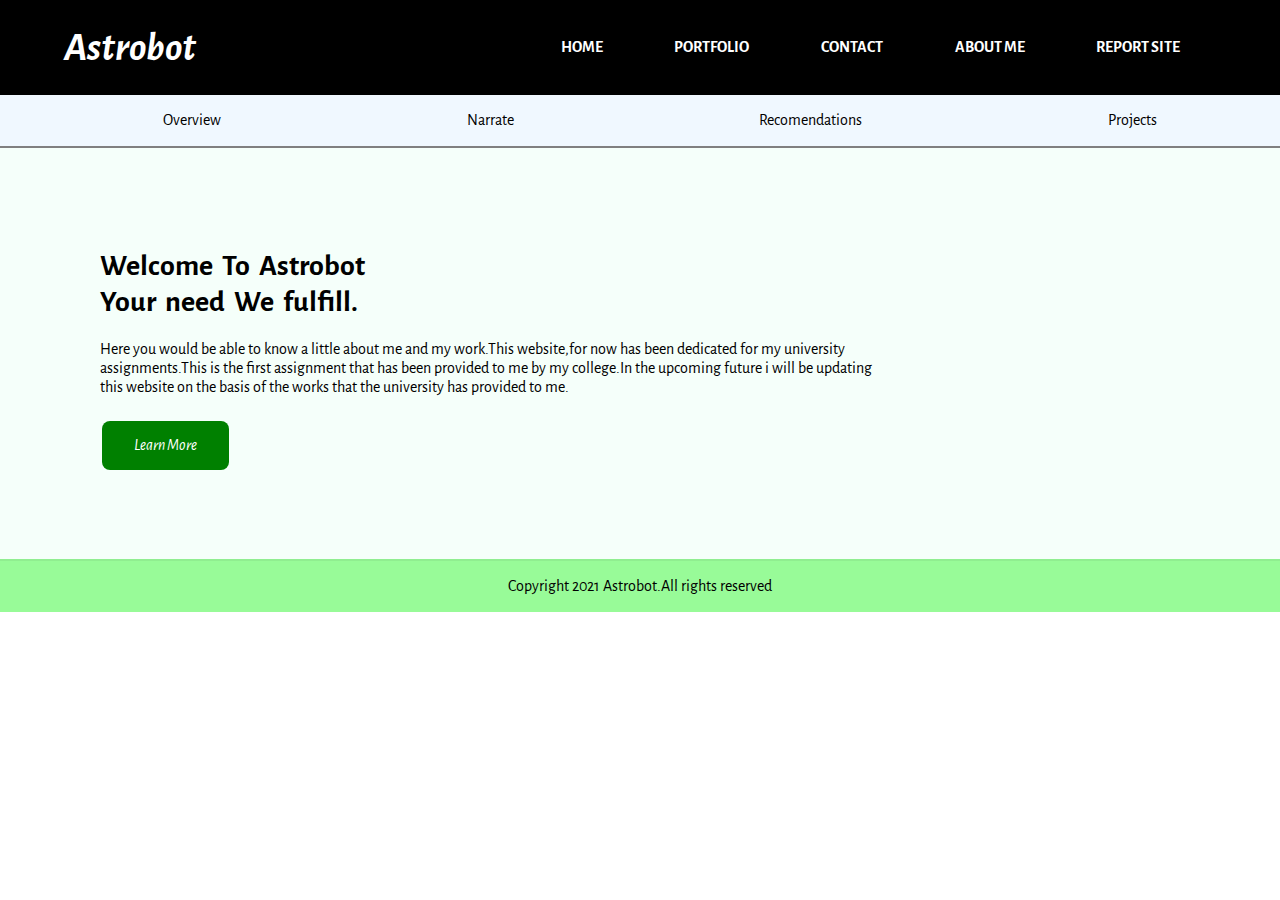
<file: index.html>
<!DOCTYPE html>
<html lang="en">
<head>
    <title>Home</title>
	<link rel="stylesheet" type="text/css" href="shiro.css">
	<meta name="viewport" content="width=device-width, initial-scale=1.0">
	<link rel="preconnect" href="https://fonts.gstatic.com">
    <link href="https://fonts.googleapis.com/css2?family=Alegreya+Sans&display=swap" rel="stylesheet">
</head>
<body>
    <!--inline citation for line 13 to 28-->
    <!--(MinzCode, 2020)-->
	<nav>
		<input id="nav-toggle" type="checkbox">
		<div class="aka">Astrobot</div>
		<ul class="whole">
			<li><a href="index.html">HOME</a></li>
		    <li><a href="portfolio.html">PORTFOLIO</a></li>
			<li><a href="contact.html">CONTACT</a></li>
			<li><a href="cv.html">ABOUT ME</a></li>
			<li><a href="sitereport.html">REPORT SITE</a></li>
		    </ul>
	    <label for="nav-toggle" class="burgericon">
		        <span></span>
		        <span></span>
		        <span></span>
        </label>
    </nav>
    <div class="layout">
	    <div id="navit">
		    <ul class="one">
			    <li>Overview</li>
				<li>Narrate</li>
				<li>Recomendations</li>
				<li>Projects</li>
			</ul>
		</div>
		<div id="content">
		    <h1 class="los">Welcome To Astrobot<br>Your need We fulfill.</h1>
			<p class="angel">Here you would be able to know a little about me and my work.This website,for now has been dedicated for my university assignments.This is the first assignment that has been provided to me by my college.In the upcoming future i will be updating this website on the basis of the works that the university has provided to me.</p>
            <div class="jjjk"><a href="file:///C:/Users/nency/OneDrive/Desktop/New%20folder%20(2)/Github-Classroom-Topic-6-/portfolio.html" class="mybtn">Learn More</a></div>
		</div>
		<footer><p>Copyright 2021 Astrobot.All rights reserved</p></footer>
	</div>
</body>
</html>
</file>
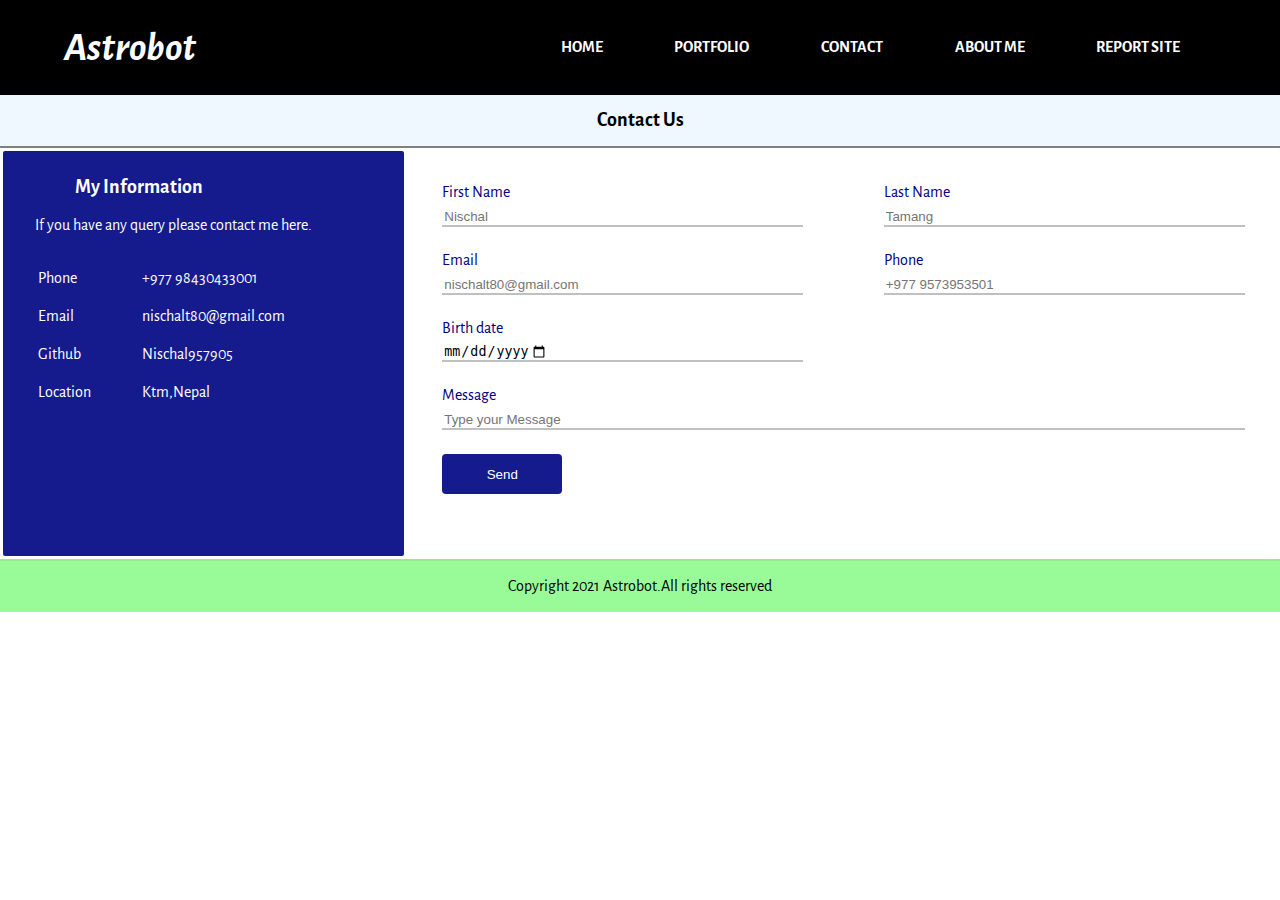
<file: contact.html>
<!DOCTYPE html>
<html lang="en">
<head>
    <title>Contact</title>
	<link rel="stylesheet" type="text/css" href="shiro.css">
	<meta name="viewport" content="width=device-width, initial-scale=1.0">
	<link rel="preconnect" href="https://fonts.gstatic.com">
    <link href="https://fonts.googleapis.com/css2?family=Alegreya+Sans&display=swap" rel="stylesheet">
</head>
<body>
    <!--inline citation for line 13 to 28-->
    <!--(MinzCode, 2020)-->
	<nav>
		<input id="nav-toggle" type="checkbox">
		<div class="aka">Astrobot</div>
		<ul class="whole">
			<li><a href="index.html">HOME</a></li>
		    <li><a href="portfolio.html">PORTFOLIO</a></li>
			<li><a href="contact.html">CONTACT</a></li>
			<li><a href="cv.html">ABOUT ME</a></li>
			<li><a href="sitereport.html">REPORT SITE</a></li>
		    </ul>
	    <label for="nav-toggle" class="burgericon">
		        <span></span>
		        <span></span>
		        <span></span>
        </label>
    </nav>
    <div class="freeze">
    	<div id="pana">
        <h1 class="cal">Contact Us</h1>
    	</div><!--inline citation for line 33 to 81-->  <!--(Easy Tutorials, 2020)-->
    	<div id="sonic">
    		<div class="tape1">
    			<h2 class="sam">My Information</h2>
    			<p>If you have any query please contact me here.</p>
    			<table>
    				<tr>
    					<td>Phone</td>
    					<td>+977 98430433001</td>
    				</tr>
    				<tr>
    					<td>Email</td>
    					<td>nischalt80@gmail.com</td>
    				</tr>
    				<tr>
    					<td>Github</td>
    					<td>Nischal957905</td>
    				</tr>
    				<tr>
    					<td>Location</td>
    					<td>Ktm,Nepal</td>
    				</tr>
    			</table>
    		</div>
    		<div class="tape2">
    			<form method="post">
    				<div class="smart">
    					<div class="smart1">
    						<label>First Name</label>
    						<input type="text" name="Firstname" placeholder="Nischal" required="required">
    					</div>
    					<div class="smart1">
    						<label>Last Name</label>
    						<input type="text" name="Lastname" placeholder="Tamang" required="required">
    					</div>
    				</div>
    				<div class="smart">
    					<div class="smart1">
    						<label>Email</label>
    						<input type="text" name="Email" placeholder="nischalt80@gmail.com" required="required">
    					</div>
    					<div class="smart1">
    						<label>Phone</label>
    						<input type="text" name="Phone" placeholder="+977 9573953501" required="required">
    					</div>
    				</div>
    		        <label>Birth date</label>
    		        <input type="Date" name="userdate" max="2021-01-03" min="2002-01-03" class="bake" required="required">
    		        <label>Message</label>
    		        <input type="text" name="Msg" placeholder="Type your Message" required="required">
    		        <button class="hype" type="submit" value="submit">Send</button>
    			</form>
    		</div>
    	</div>
    	<footer id="cello"><p>Copyright 2021 Astrobot.All rights reserved</p></footer>
    </div>
</body>
</html>
</file>
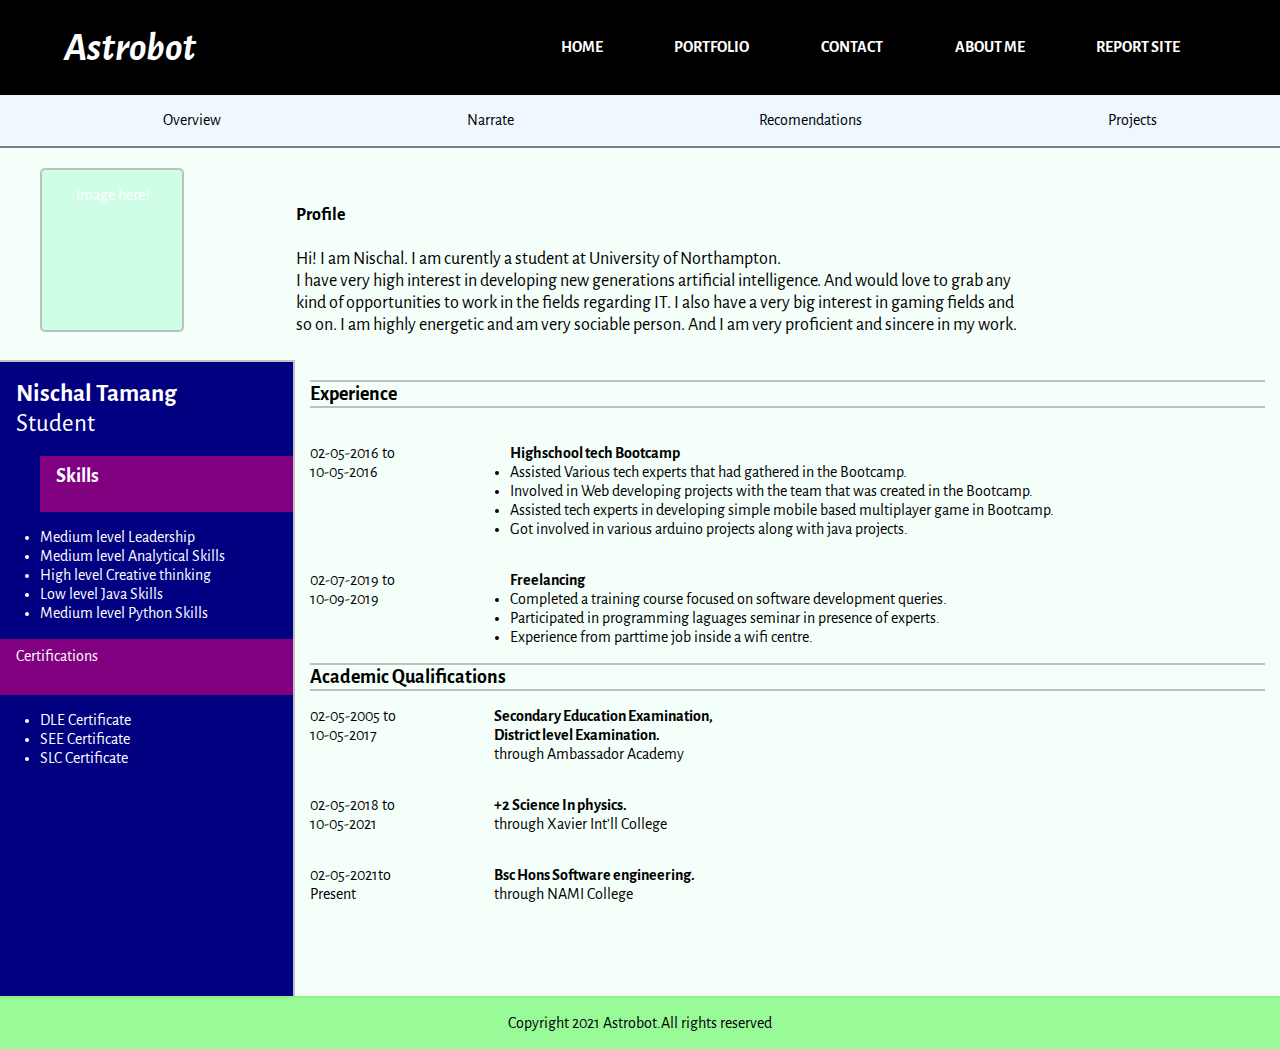
<file: cv.html>
<!DOCTYPE html>
<html lang="en">
<head>
    <title>CV</title>
	<link rel="stylesheet" type="text/css" href="shiro.css">
	<meta name="viewport" content="width=device-width, initial-scale=1.0">
	<link rel="preconnect" href="https://fonts.gstatic.com">
    <link href="https://fonts.googleapis.com/css2?family=Alegreya+Sans&display=swap" rel="stylesheet">
</head>
<body>
    <!--inline citation for line 13 to 28-->
    <!--(MinzCode, 2020)-->
	<nav>
		<input id="nav-toggle" type="checkbox">
		<div class="aka">Astrobot</div>
		<ul class="whole">
			<li><a href="index.html">HOME</a></li>
		    <li><a href="portfolio.html">PORTFOLIO</a></li>
			<li><a href="contact.html">CONTACT</a></li>
			<li><a href="cv.html">ABOUT ME</a></li>
			<li><a href="sitereport.html">REPORT SITE</a></li>
		    </ul>
	    <label for="nav-toggle" class="burgericon">
		        <span></span>
		        <span></span>
		        <span></span>
        </label>
    </nav>
    <div class="kurisu">
    	<div id="okabe">
		    <ul class="rintaro">
			    <li>Overview</li>
				<li>Narrate</li>
				<li>Recomendations</li>
				<li>Projects</li>
			</ul>
		</div>
		<div id="miku">
			<div class="miku1">
				<div class="nischal"><p>Image here!</p></div>
				<p class="tamang"><strong>Profile</strong><br><br>Hi! I am Nischal. I am curently a student at University of Northampton.<br>I have very high interest in developing new generations artificial intelligence. And would love to grab any<br> kind of opportunities to work in the fields regarding IT. I also have a very big interest in gaming fields and<br> so on. I am highly energetic and am very sociable person. And I am very proficient and sincere in my work. </p>
			</div>
			<div class="miku2">
				<h1 class="joro"><strong>Nischal Tamang</strong><br>Student</h1>
				<h2 class="sansoquin">Skills</h2>
				<ul class="meiko">
					<li>Medium level Leadership</li>
					<li>Medium level Analytical Skills</li>
					<li>High level Creative thinking</li>
					<li>Low level Java Skills</li>
					<li>Medium level Python Skills </li>
				</ul>
				<p class="holes">Certifications</p>
				<ul>
					<li>DLE Certificate</li>
					<li> SEE Certificate</li>
					<li>SLC Certificate</li>
				</ul>
			</div>
			<div class="miku3">
                <h3 class="sumire">Experience</h3>
                <p class="mon">02-05-2016 to<br>10-05-2016</p>
                <ul class="biu">
                	<li class="dator">Highschool tech Bootcamp</li>
                	<li>Assisted Various tech experts that had gathered in the Bootcamp. </li>
                	<li>Involved in Web developing projects with the team that was created in the Bootcamp.</li>
                	<li>Assisted tech experts in developing simple mobile based multiplayer game in Bootcamp.</li>
                	<li>Got involved in various arduino projects along with java projects.</li>
                </ul>
                <p class="girl">02-07-2019 to<br>10-09-2019</p>  
                <ul class="man">
                	<li class="valid">Freelancing</li>
                	<li>Completed a training course focused on software development queries.</li>
                	<li>Participated in programming laguages seminar in presence of experts. </li>
                	<li>Experience from parttime job inside a wifi centre.</li>
                </ul>            
                <h4 class="xquest">Academic Qualifications</h4>
                <p class="berry">02-05-2005 to<br>10-05-2017</p>
                <p class="cherry"><strong>Secondary Education Examination,<br>District level Examination.</strong><br>through Ambassador Academy</p>
			    <p class="terry">02-05-2018 to<br>10-05-2021</p>
                <p class="ferry"><strong>+2 Science In physics.</strong><br>through Xavier Int'll College</p>
                <p class="scar">02-05-2021to<br>Present</p>
                <p class="m4"><strong>Bsc Hons Software engineering.</strong><br>through NAMI College</p>
			</div>
		</div>
		<footer id="fuutaro"><p>Copyright 2021 Astrobot.All rights reserved</p></footer>
    </div>
</body>
</html>
</file>
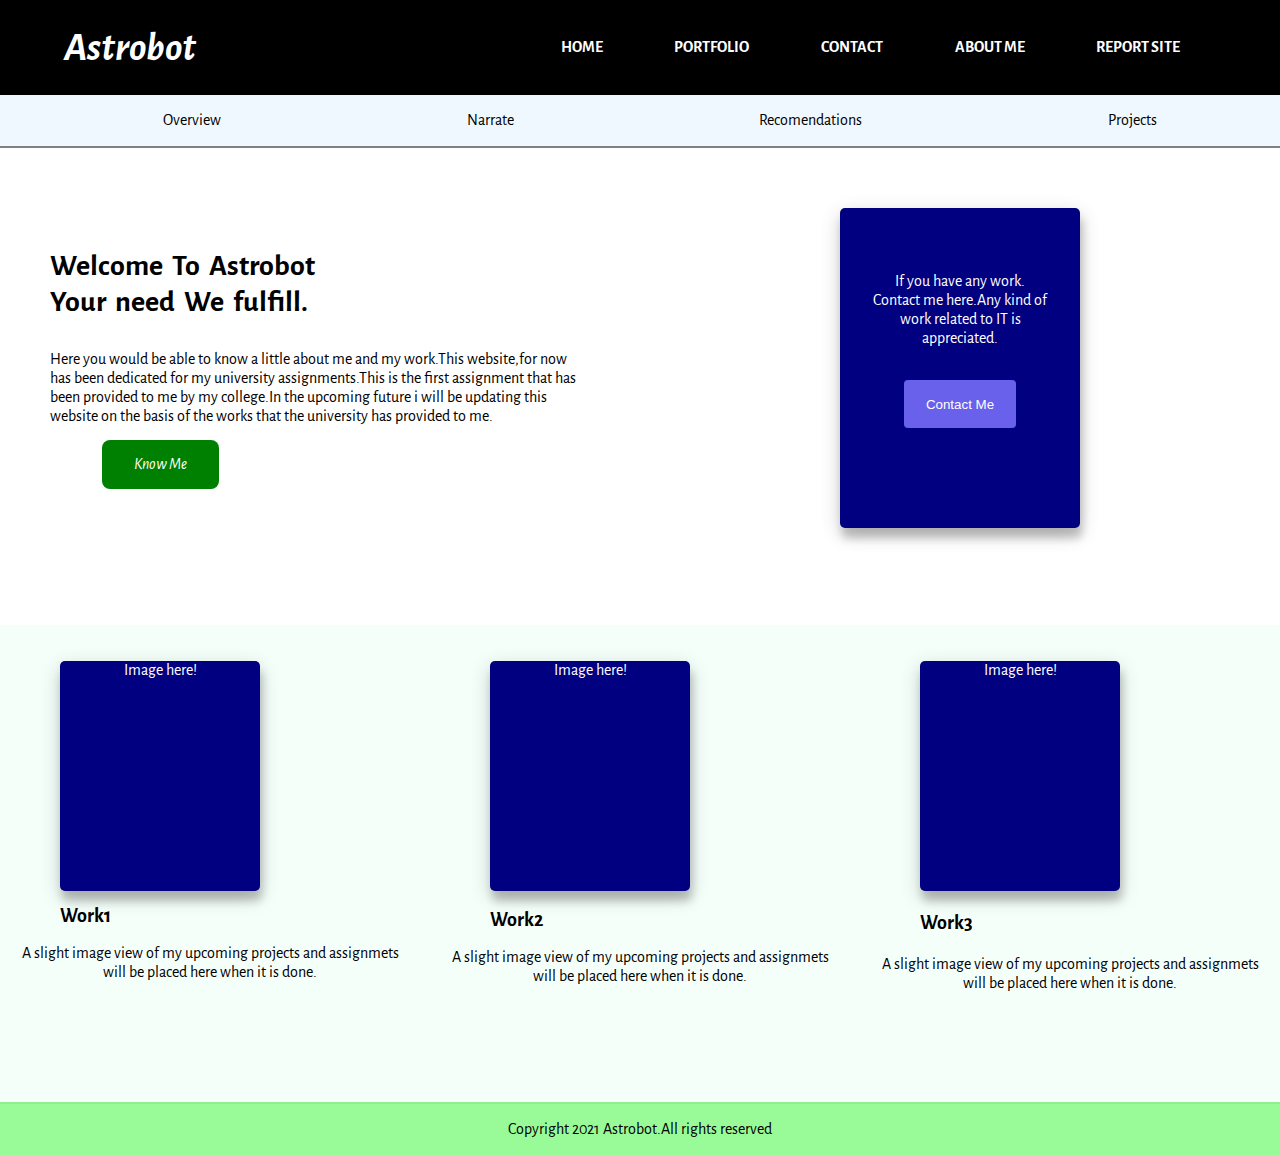
<file: portfolio.html>
<!DOCTYPE html>
<html lang="en">
<head>
    <title>Portfolio</title>
	<link rel="stylesheet" type="text/css" href="shiro.css">
	<meta name="viewport" content="width=device-width, initial-scale=1.0">
	<link rel="preconnect" href="https://fonts.gstatic.com">
    <link href="https://fonts.googleapis.com/css2?family=Alegreya+Sans&display=swap" rel="stylesheet">
</head>
<body>
    <!--inline citation for line 13 to 28-->
    <!--(MinzCode, 2020)-->
	<nav>
		<input id="nav-toggle" type="checkbox">
		<div class="aka">Astrobot</div>
		<ul class="whole">
			<li><a href="index.html">HOME</a></li>
		    <li><a href="portfolio.html">PORTFOLIO</a></li>
			<li><a href="contact.html">CONTACT</a></li>
			<li><a href="cv.html">ABOUT ME</a></li>
			<li><a href="sitereport.html">REPORT SITE</a></li>
		    </ul>
	    <label for="nav-toggle" class="burgericon">
		        <span></span>
		        <span></span>
		        <span></span>
        </label>
    </nav>
    <div class="lays">
	    <div id="view">
		    <ul class="kirito">
			    <li>Overview</li>
				<li>Narrate</li>
				<li>Recomendations</li>
				<li>Projects</li>
			</ul>
		</div>
		<div id="dle">
			<div class="vidd">
			<h4 class="toss">Welcome To Astrobot<br>Your need We fulfill.</h4>
			<p class="angelic">Here you would be able to know a little about me and my work.This website,for now has been dedicated for my university assignments.This is the first assignment that has been provided to me by my college.In the upcoming future i will be updating this website on the basis of the works that the university has provided to me.</p>
            <div class="ppk"><a href="file:///C:/Users/nency/OneDrive/Desktop/New%20folder%20(2)/Github-Classroom-Topic-6-/cv.html" class="ourbtn">Know Me</a></div>
            </div>
            <div class="vidd">
            	<div class="orig">
            		<p class="hokk">If you have any work. Contact me here.Any kind of work related to IT is appreciated.</p>
            		<button class="hisss">Contact Me</button>
            	</div>
            </div>
		</div><!--inline citation for line 51 to 67-->   <!--(Tyler Potts, 2021)-->
		<div id="slc">
			<div class="pole">
				<div class="unique"><p>Image here!</p></div>
				<h1>Work1</h1>
				<p class="astra">A slight image view of my upcoming projects and assignmets will be placed here when it is done.</p>
			</div>
			<div class="pole">
				<div class="rare"><p>Image here!</p></div>
				<h2>Work2</h2>
				<p class="astra">A slight image view of my upcoming projects and assignmets will be placed here when it is done.</p>
			</div>
			<div class="pole">
				<div class="epic"><p>Image here!</p></div>
				<h3>Work3</h3>
				<p class="astra">A slight image view of my upcoming projects and assignmets will be placed here when it is done.</p>
			</div>
		</div>
		<footer id="oli"><p>Copyright 2021 Astrobot.All rights reserved</p></footer>
	</div>
</body>
</html>
</file>
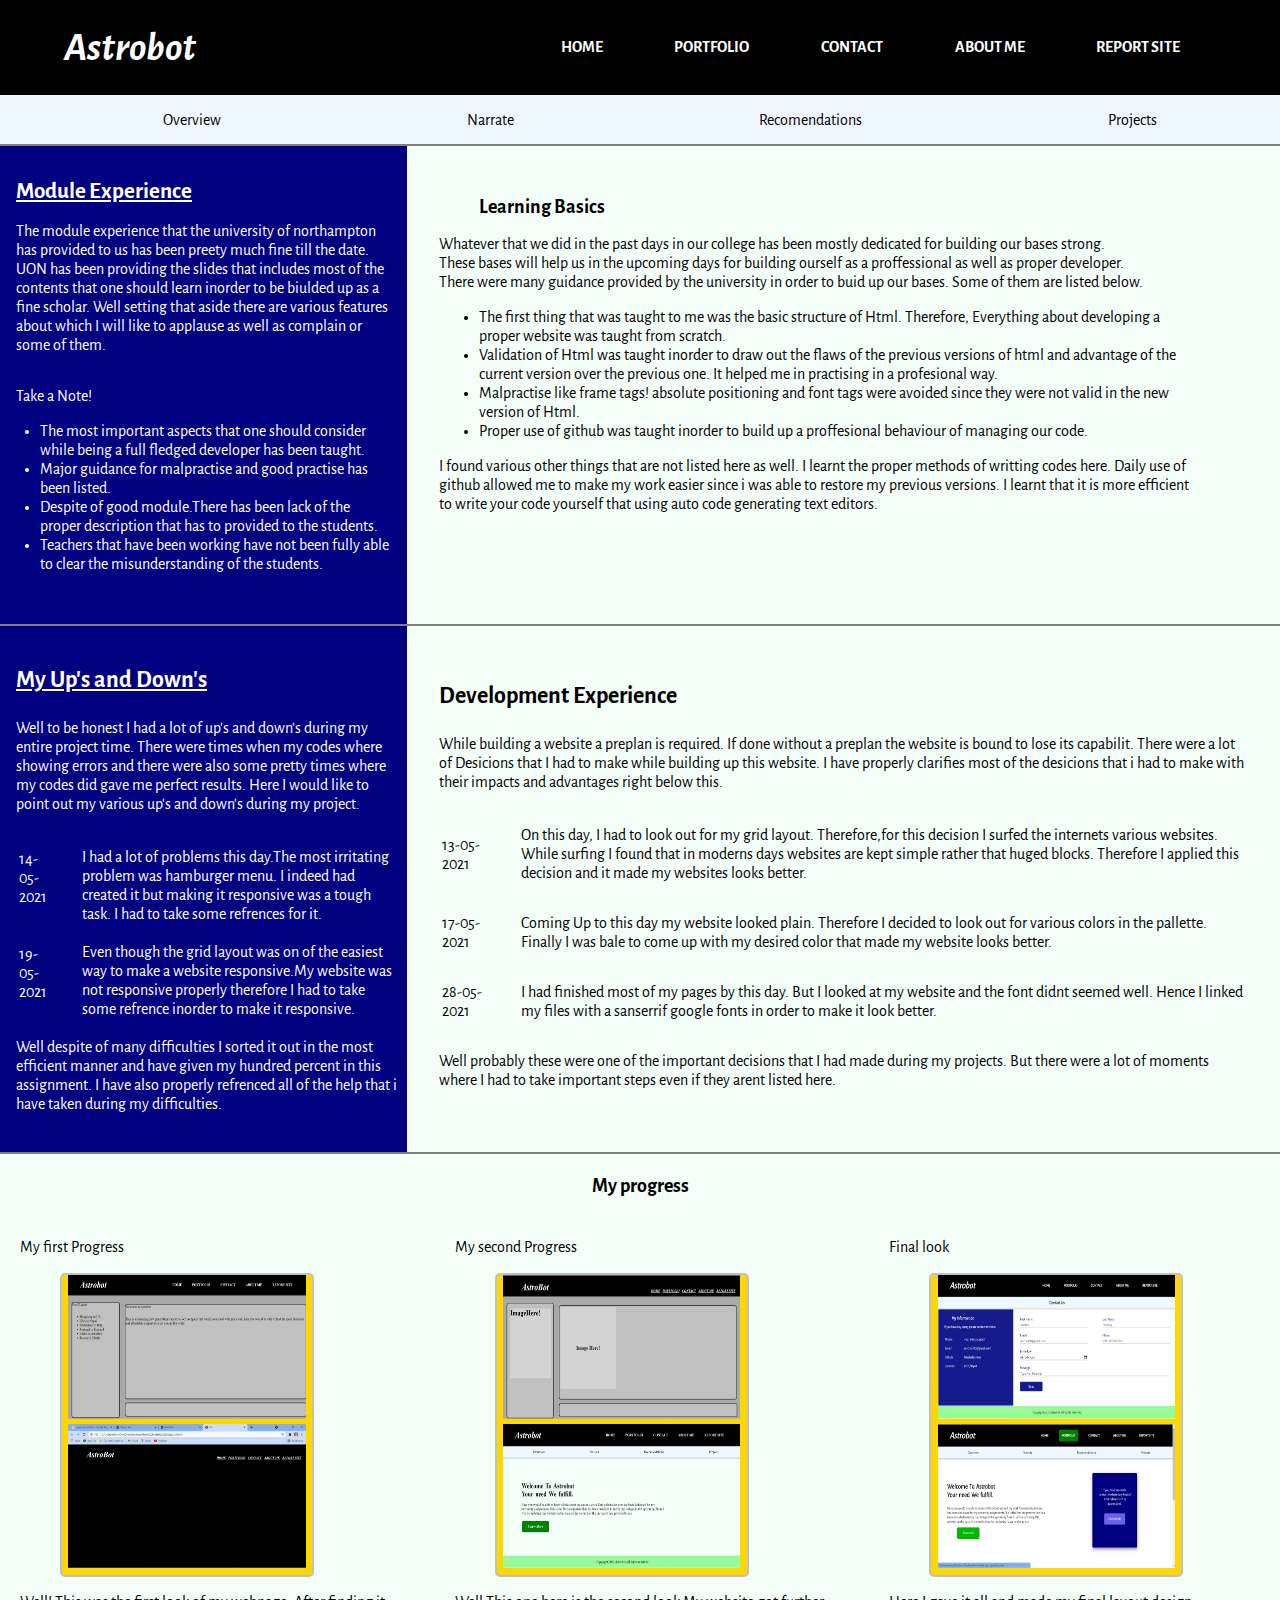
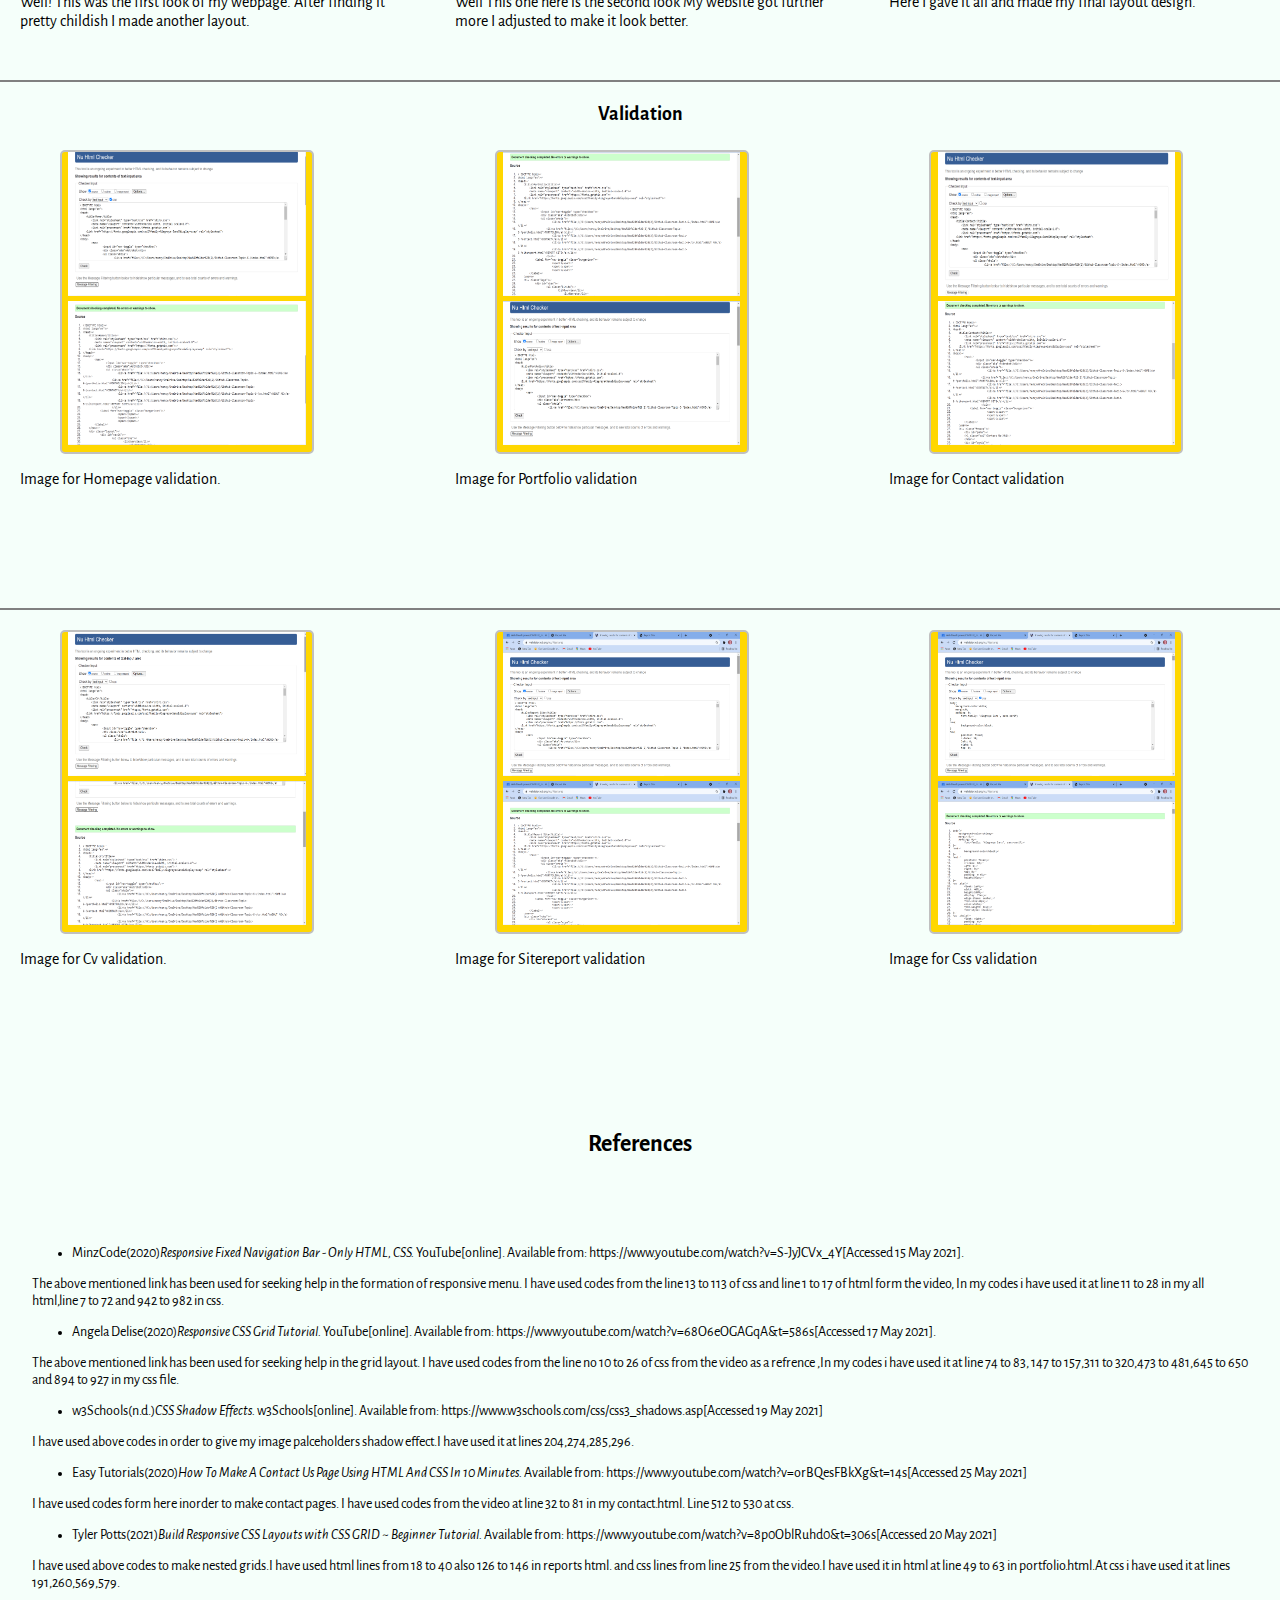
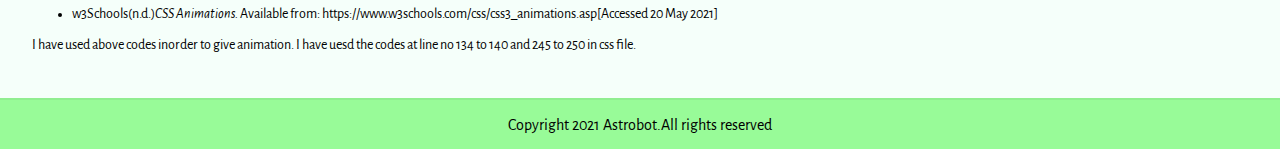
<file: sitereport.html>
<!DOCTYPE html>
<html lang="en">
<head>
    <title>Report Site</title>
	<link rel="stylesheet" type="text/css" href="shiro.css">
	<meta name="viewport" content="width=device-width, initial-scale=1.0">
	<link rel="preconnect" href="https://fonts.gstatic.com">
    <link href="https://fonts.googleapis.com/css2?family=Alegreya+Sans&display=swap" rel="stylesheet">
</head>
<body>
    <!--inline citation for line 13 to 28-->
    <!--(MinzCode, 2020)-->
	<nav>
		<input id="nav-toggle" type="checkbox">
		<div class="aka">Astrobot</div>
		<ul class="whole">
			<li><a href="index.html">HOME</a></li>
		    <li><a href="portfolio.html">PORTFOLIO</a></li>
			<li><a href="contact.html">CONTACT</a></li>
			<li><a href="cv.html">ABOUT ME</a></li>
			<li><a href="sitereport.html">REPORT SITE</a></li>
		    </ul>
	    <label for="nav-toggle" class="burgericon">
		        <span></span>
		        <span></span>
		        <span></span>
        </label>
    </nav>
    <div class="ruby">
    	<div id="alucard">
		    <ul class="miya">
			    <li>Overview</li>
				<li>Narrate</li>
				<li>Recomendations</li>
				<li>Projects</li>
			</ul>
    	</div>
    	<div id="john">
    		<div class="tery">
    	        <h1 class="carr">Module Experience</h1>
    	        <p class="eter">The module experience that the university of northampton has provided to us has been preety much fine till the date. UON has been providing the slides that includes most of the contents that one should learn inorder to be biulded up as a fine scholar. Well setting that aside there are various features about which I will like to applause  as well as complain or some of them.</p>
    	        <p class="guarn">Take a Note!</p>
    	        <ul class="muarn">
    	        	<li>The most important aspects that one should consider while being a full fledged developer has been taught.
    	        	</li>
    	        	<li>Major guidance for malpractise and good practise has been listed.</li>
    	        	<li>Despite of good module.There has been lack of the proper description that has to provided to the students. </li>
    	        	<li>Teachers that have been working have not been fully able to clear the misunderstanding of the students.</li>
    	        </ul>
    	    </div>
    	    <div class="terry">
    	    	<h2 class="jarr">Learning Basics</h2>
    	    	<p class="jarr1">Whatever that we did in the past days in our college has been mostly dedicated for building our bases strong.<br> These bases will help us in the upcoming days for building ourself as a proffessional as well as proper developer.<br>There were many guidance provided by the university in order to buid up our bases. Some of them are listed below.</p>
    	    	<ul class="jarr2">
    	    		<li>The first thing that was taught to me was the basic structure of Html. Therefore, Everything about developing a proper website was taught from scratch.</li>
    	    		<li>Validation of Html was taught inorder to draw out the flaws of the previous versions of html and advantage of the current version over the previous one. It helped me in practising in a profesional way.</li>
    	    		<li>Malpractise like frame tags! absolute positioning and font tags were avoided since they were not valid in the new version of Html.</li>
    	    		<li>Proper use of github was taught inorder to build up a proffesional behaviour of managing our code.</li>
    	    	</ul>
    	    	<p class="jarr3">I found various other things that are not listed here as well. I learnt the proper methods of writting codes here. Daily use of github allowed me to make my work easier since i was able to restore my previous versions. I learnt that it is more efficient to write your code yourself that using auto code generating text editors.</p>
    	    </div>
    	</div>
    	<div id="thor">
    		<div class="laske">
    			<p class="laske1">My Up's and Down's</p>
    			<p class="laske2">Well to be honest I had a lot of up's and down's during my entire project time. There were times when my codes where showing errors and there were also some pretty times where my codes did gave me perfect results. Here I would like to point out my various up's and down's during my project.</p>
    			<table class="laske3">
    				<tr>
    					<td>14-05-2021</td>
    					<td>I had a lot of problems this day.The most irritating problem was hamburger menu. I indeed had created it but making it responsive was a tough task. I had to take some refrences for it.</td>
    				</tr>
    				<tr>
    					<td>19-05-2021</td>
    					<td>Even though the grid layout was on of the easiest way to make a website responsive.My website was not responsive properly therefore I had to take some refrence inorder to make it responsive.</td>
    				</tr>
    			</table>
    			<p class="laske4">Well despite of many difficulties I sorted it out in the most efficient manner and have given my hundred percent in this assignment. I have also properly refrenced all of the help that i have taken during my difficulties.</p>
    		</div>
    		<div class="maske">
    			<p class="maske1">Development Experience</p>
    			<p class="maske2">While building a website a preplan is required. If done without a preplan the website is bound to lose its capabilit. There were a lot of Desicions that I had to make while building up this website. I have properly clarifies most of the desicions that i had to make with their impacts and advantages right below this.</p>
    		    <table class="maske3">
    		    	<tr>
    		    		<td>13-05-2021</td>
    		    		<td>On this day, I had to look out for my grid layout. Therefore,for this decision I surfed the internets various websites. While surfing I found that in moderns days websites are kept simple rather that huged blocks. Therefore I applied this decision and it made my websites looks better.</td>
    		    	</tr>
    		    	<tr>
    		    		<td>17-05-2021</td>
    		    		<td>Coming Up to this day my website looked plain. Therefore I decided to look out for various colors in the pallette. Finally I was bale to come up with my desired color that made my website looks better.</td>
    		    	</tr>
    		    	<tr>
    		    		<td>28-05-2021</td>
    		    		<td>I had finished most of my pages by this day. But I looked at my website and the font didnt seemed well. Hence I linked my files with a sanserrif google fonts in order to make it look better.</td>
    		    	</tr>
    		    </table>
    		    <p class="maske4">Well probably these were one of the important decisions that I had made during my projects. But there were a lot of moments where I had to take important steps even if they arent listed here.</p>
    		</div>
    	</div>
    	<div id="dolphinn">
    		<p class="dolphinn1">My progress</p>
    	</div>
    	<div id="thorfinn">
		    <div class="dodo">
		    	<p>My first Progress</p>
			    <div class="dodo1"><img src="prog2.png" alt="first look"><img src="prog3.png" alt="firsty look"></div>
			    <p>Well! This was the first look of my webpage. After finding it pretty childish I made another layout.</p>
			</div>
			<div class="dodo">
				<p>My second Progress</p>
				<div class="dodo2"><img src="prog1.png" alt="second look"><img src="bto1.png" alt="secondd look"></div>
				<p>Well This one here is the second look My website got further more I adjusted to make it look better.</p>
			</div>
			<div class="dodo">
				<p>Final look</p>
				<div class="dodo3"><img src="bto2.png" alt="final form"><img src="bto3.png" alt="final form"></div>
				<p>Here I gave it all and made my final layout design.</p>
			</div>
    	</div>
    	<div id="valll">
    		<p class="valll1">Validation</p>
    	</div>
    	<div id="lokii">
    		<div class="fokii">
    			<div class="fokii1"><img src="home1.png" alt="homelook"><img src="home2.png" alt="honeviw"></div>
    			<p>Image for Homepage validation.</p>
    		</div>
    		<div class="fokii">
    			<div class="fokii2"><img src="port1.png" alt="portlook"><img src="port2.png" alt="porttlook"></div>
    			<p>Image for Portfolio validation</p>
    		</div>
    		<div class="fokii">
    			<div class="fokii3"><img src="contact2.png" alt="contactlook"><img src="contact1.png" alt="contactt"></div>
    			<p>Image for Contact validation</p>
    		</div>
    	</div>
    	<div id="vexana">
    		<div class="jokii">
    			<div class="dokii1"><img src="cv1.png" alt="cvlook"><img src="cv2.png" alt="cv look"></div>
    			<p>Image for Cv validation.</p>
    		</div>
    		<div class="jokii">
    			<div class="dokii2"><img src="site1.png" alt="sittt"><img src="site2.png" alt="sittt"></div>
    			<p>Image for Sitereport validation</p>
    		</div>
    		<div class="jokii">
    			<div class="dokii3"><img src="css1.png" alt="sittt"><img src="css2.png" alt="sittt"></div>
    			<p>Image for Css validation</p>
    		</div>
    	</div>
    	<div id="refer">
    		<h5 class="parda">References</h5>
			<div class="ppaa">
    		<ul class="parda1"><li>MinzCode(2020)<i>Responsive Fixed Navigation Bar - Only HTML, CSS.</i> YouTube[online]. Available from: https://www.youtube.com/watch?v=S-JyJCVx_4Y[Accessed 15 May 2021].</li></ul>
    		<p>The above mentioned link has been used for seeking help in the formation of responsive menu. I have  used codes from the line 13 to 113 of css and line 1 to 17 of html form the video, In my codes i have used it at line 11 to 28 in my all html,line 7 to 72 and 942 to 982 in css.</p>
    		<ul class="parda1"><li>Angela Delise(2020)<i>Responsive CSS Grid Tutorial.</i> YouTube[online]. Available from: https://www.youtube.com/watch?v=68O6eOGAGqA&t=586s[Accessed 17 May 2021].</li></ul>
    		<p>The above mentioned link has been used for seeking help in the grid layout. I have used codes from the line no 10 to 26 of css from the video as a refrence ,In my codes i have used it at line 74 to 83, 147 to 157,311 to 320,473 to 481,645 to 650 and 894 to 927 in my css file.</p>
    		<ul class="parda1"><li>w3Schools(n.d.)<i>CSS Shadow Effects.</i> w3Schools[online]. Available from: https://www.w3schools.com/css/css3_shadows.asp[Accessed 19 May 2021]</li></ul>
    		<p>I have used above codes in order to give my image palceholders shadow effect.I have used it at lines 204,274,285,296.</p>
    		<ul class="parda1"><li>Easy Tutorials(2020)<i>How To Make A Contact Us Page Using HTML And CSS In 10 Minutes.</i> Available from:
    		https://www.youtube.com/watch?v=orBQesFBkXg&t=14s[Accessed 25 May 2021]</li></ul>
    		<p>I have used codes form here inorder to make contact pages. I have used codes from the video at line 32 to 81 in my contact.html. Line 512 to 530 at css.</p>
    		<ul class="parda1"><li>Tyler Potts(2021)<i>Build Responsive CSS Layouts with CSS GRID ~ Beginner Tutorial.</i> Available from: https://www.youtube.com/watch?v=8p0OblRuhd0&t=306s[Accessed 20 May 2021]</li></ul>
    		<p>I have used above codes to make nested grids.I have used html lines from 18 to 40 also 126 to 146 in reports html. and css lines from line 25 from the video.I have used it in html at line 49 to 63 in portfolio.html.At css i have used it at lines 191,260,569,579.</p>
			<ul class="parda1"><li>w3Schools(n.d.)<i>CSS Animations.</i> Available from: https://www.w3schools.com/css/css3_animations.asp[Accessed 20 May 2021]</li></ul>
			<p>I have used above codes inorder to give animation. I have uesd the codes at line no 134 to 140 and 245 to 250 in css file.</p>
    	    </div>
		</div>
    	<footer id="kadita"><p>Copyright 2021 Astrobot.All rights reserved</p></footer>
    </div>
</body>
</html>
</file>
<file: shiro.css>
body{
    background-color:white;
    margin:0;
    padding: 0;
	font-family: 'Alegreya Sans', sans-serif;
}
nav{
	background-color:black;
}
/*inline citation for line 13 to 74*/
/*(MinzCode, 2020)*/
nav{
	position: fixed;
	z-index: 10;
	left: 0;
	right: 0;
	top: 0;
	padding: 0 5%;
	height:95px;
}
nav .aka{
	float: left;
	width: 40%;
	height:100%;
	display: flex;
	align-items: center;
	font-size:40px;
	color:white;
	font-weight: bold;
	font-style: italic;
}
nav .whole{
	float: right;
	padding: 0;
	margin: 0;
	width: 60%;
	height: 100%;
	display: flex;
	justify-content: space-around;
	align-items: center;
}
nav .whole li{
	list-style: none;
}
nav .whole a{
	display: block;
	padding: 1em;
	font-size: 16px;
	font-weight: bold;
	color: white;
	text-decoration: none;
	font-family: 'Alegreya Sans', sans-serif;
}
nav .whole li a:hover{
	background-color:green;
}
#nav-toggle{
	top: -100px;	
    display:none;	
}
nav .burgericon {
	display:none;
    float:right;
	margin:-50px -5px 20px 0px;
	transform: translateY(-50%);
}
nav .burgericon span{
	display: block;
	width: 30px;
	height: 5px;
	margin: 5px;
	background-color: gold;
	border-radius: 3px;
	transition: all .3s ease-in-out;
}/*inline citation for line 76 to 85*/   /*(Angela Delise, 2020)*/
.layout{
	margin-top:95px;
	display:grid;
	grid-template-columns:1fr;
	grid-template-rows:0.5fr 7.75fr 0.8fr;
	grid-template-areas:
	"sidebar"
	"content"
	"footer";
}
#navit{
	grid-area:sidebar;
	background-color:aliceblue;
	border-bottom:solid grey 2px;
}
#navit .one{
	display:flex;
	justify-content: space-around;
	align-items: center;
}
#navit .one li{
	list-style:none;
}
#content{
	grid-area:content;
	background-color:mintcream;
}
#content h1{
	font-size:30px;
	font-weight:bold;
	word-spacing:4px;
	float:left;
	margin:100px 0px 0px 100px;
}
#content p{
	float:left;
	margin:20px 400px 20px 100px;
}
#content .jjjk{
	margin:20px 0px 0px 100px;
}
#content .mybtn{
	float:left;
	font-style:italic;
	background-color:green;
	border:none;
    color: white;
    padding:15px 32px;
    text-align:center;
    text-decoration:none;
    display:inline-block;
	margin-left:100px;
    font-size:16px;
    margin:4px 2px;
    cursor:pointer;
	border-radius: 8px;
	animation-name:huhu;
	animation-duration:4s;
	animation-iteration-count: infinite;
} /*inline citation for line 135 to 141*/    /*(w3Schools, n.d.)*/ 
@keyframes huhu{
	0%{background-color:green;}
	25%{background-color:lime;}
	50%{background-color:lightblue;}
	75%{background-color:skyblue;}
	100%{background-color:navy;}
}
footer{
	grid-area:footer;
	background-color:palegreen;
	border-top:solid lightgreen 2px;
	text-align:center;
}
.lays{
	margin-top:95px;
	display:grid;
	grid-template-columns:1fr;
	grid-template-rows:0.8fr 9fr 9fr 1fr;
	grid-template-areas:
	"bar"
	"place"
	"init"
	"foot";
}
#view{
	grid-area:bar;
	background-color:aliceblue;
	border-bottom:solid grey 2px;
}
#view .kirito{
	display:flex;
	justify-content: space-around;
	align-items: center;
}
#view .kirito li{
	list-style:none;
}
#dle{
	grid-area: place;
	background-color: mintcream;
}
#dle h4{
	font-size:30px;
	font-weight:bold;
	word-spacing:4px;
	float:left;
	margin:100px 0px 0px 50px;
}
#dle p{
	float:left;
	margin:30px 50px 10px 50px;
}
#dle .ppk{
	margin:20px 0px 0px 100px;
}
#dle{
	display:grid;
	grid-template-columns: repeat(2, 1fr);  /*(Tyler Potts, 2021)*/
}
#dle .vidd{
	background-color: white;
}
#dle .orig{
	margin:60px 0px 0px 200px;
	background-color: navy;
	width: 15rem;
	color: white;
	height: 20rem;
	border:none;
	border-radius: 5px;
	box-shadow: 2px 10px 8px 0 rgba(0, 0, 0, 0.2), 0 6px 20px 0 rgba(0, 0, 0, 0.19);  /*(w3Schools, n.d.)*/
}
#dle .hokk{
	text-align: center;
	margin:4rem 2rem 0px 2rem ;
}
#dle .hisss{
	background-color: #6960EC;
	margin-top: 2rem;
	margin-left: 4rem;
	width:7rem;
	height: 3rem;
	border:none;
	border-radius: 4px;
	color: white;
}
#dle .orig:hover{
	box-shadow: 3px 3px lime;
}
#dle .hisss:hover{
	box-shadow: 2px 2px lime;
}
#dle .ourbtn{
	float:left;
	font-style:italic;
	background-color:green;
	border:none;
    color: white;
    padding:15px 32px;
    text-align:center;
    text-decoration:none;
    display:inline-block;
	margin-left:100px;
    font-size:16px;
    margin:4px 2px;
    cursor:pointer;
	border-radius: 8px;
	animation-name:buhu;
	animation-duration:4s;
	animation-iteration-count: infinite;	
}/*inline citation for line 247 to 253*/    /*(w3Schools, n.d.)*/ 
@keyframes buhu{
	0%{background-color:green;}
	25%{background-color:lime;}
	50%{background-color:lightblue;}
	75%{background-color:skyblue;}
	100%{background-color:navy;}
}
#slc{
	grid-area:init;
	background-color:mintcream;
}
#slc{
	display:grid;
	grid-gap: 50px;
	padding:20px;
	grid-template-columns: repeat(3, 1fr);  /*(Tyler Potts, 2021)*/
}
#slc .pole{
	background-color: mintcream;
}
#slc .unique{
	background:navy;
	height:230px;
	width:200px;
	border:none;
	margin-left:40px;
	text-align:center;
	color:white;
	border-radius:5px;
	box-shadow: 2px 10px 8px 0 rgba(0, 0, 0, 0.2), 0 6px 20px 0 rgba(0, 0, 0, 0.19); /*(w3Schools, n.d.)*/
}
#slc .rare{
	background:navy;
	height:230px;
	width:200px;
	margin-left: 40px;
	border:none;
	text-align:center;
	color:white;
	border-radius:5px;
	box-shadow: 2px 10px 8px 0 rgba(0, 0, 0, 0.2), 0 6px 20px 0 rgba(0, 0, 0, 0.19); /*(w3Schools, n.d.)*/
}
#slc .epic{
	background:navy;
	height:230px;
	width:200px;
	margin-left: 40px;
	border:none;
	text-align:center;
	color:white;
	border-radius:5px;
	box-shadow: 2px 10px 8px 0 rgba(0, 0, 0, 0.2), 0 6px 20px 0 rgba(0, 0, 0, 0.19);	/*(w3Schools, n.d.)*/
}
#slc h1,h2,h3{
	font-size: 20px;
	margin-left:40px;
}
#slc .astra{
	text-align: center;
}
#oli{
	grid-area:foot;
	background-color:palegreen;
	border-top:solid lightgreen 2px;
	text-align:center;
}/*inline citation for line 312 to 321*/   /*(Angela Delise, 2020)*/
.kurisu{
	margin-top:95px;
	display:grid;
	grid-template-columns:1fr;
	grid-template-rows:0.8fr 16fr 1fr;
	grid-template-areas:
	"makise"
	"nakano"
	"uesugi";
}
#okabe{
	grid-area:makise;
	background-color:aliceblue;
	border-bottom:solid grey 2px;
}
#okabe .rintaro{
	display:flex;
	justify-content: space-around;
	align-items: center;
}
#okabe .rintaro li{
	list-style:none;
}
#miku{
	grid-area: nakano;
	background-color: mintcream;
}
#miku{
	display: grid;
	grid-template-columns: 0.3fr 1fr;
	grid-template-rows: 1fr 3fr;
	grid-template-areas: 
	"nino nino"
	"ichika itsuki";
}
#miku .miku1{
    grid-area: nino;
}
#miku .nischal{
	float: left;
	margin-top: 20px;
	background:#ceffe6;
	height:160px;
	width:140px;
	border:solid silver 2px;
	margin-left:40px;
	text-align:center;
	color:white;
	border-radius:5px;
	animation-name:juju;
	animation-duration:5s;
}
@keyframes juju{
	from{background-color:#ceffe6;}
    to{background-color:navy;}
}
#miku .tamang{
	float: left;
	margin-top: 3.5rem;
	margin-left:7rem;
	font-size: 18px;
}
#miku .miku2{
   grid-area: ichika;
   border-right:solid 2px silver;
   border-top:solid 2px silver;  
   background-color: navy;
   color: white;
}
#miku .joro{
	font-weight: normal;
	padding-left: 1rem;
	font-size: 25px;
}
#miku .sansoquin{
	height:3rem;
	padding-top: 0.5rem;
	padding-left: 1rem;
	background-color: purple;
}
#miku .holes{
	height:3rem;
	padding-top: 0.5rem;
	padding-left: 1rem;
	background-color: purple;	
}
#miku .miku3{
	grid-area: itsuki;
}
#miku .sumire{
	border-bottom: solid silver 2px;
	border-top: solid silver 2px;
	margin-left: 15px;
	margin-right: 15px;
}
#miku .mon{
	float: left;
	padding-left: 15px;
	width:10rem;
}
#miku .biu{
	float: left;
}
#miku .dator{
	font-weight: bold;
	list-style: none;
}
#miku .girl{
	clear: left;
	float: left;
	padding-left: 15px;
	width:10rem;
}
#miku .man{
	float: left;
}
#miku .valid{
	font-weight: bold;
	list-style: none;	
}
#miku .xquest{
    clear:left;
    border-bottom: solid silver 2px;
    border-top: solid silver 2px;
	margin:20px 15px 0px 15px;
	font-size: 20px;
}
#miku .berry{
    float:left;
    padding-left: 15px;
	width:10rem;
}
#miku .cherry{
    float:left;
    margin-left:1.5rem;
}
#miku .terry{
	clear: left;
    float:left;
    padding-left: 15px;
	width:10rem;
}
#miku .ferry{
    float:left;
    margin-left:1.5rem;
}
#miku .scar{
	clear: left;
    float:left;
    padding-left: 15px;
	width:10rem;
}
#miku .m4{
    float:left;
    margin-left:1.5rem;
}
#fuutaro{
	grid-area:uesugi;
	background-color:palegreen;
	border-top:solid lightgreen 2px;
	text-align:center;
}
.freeze{
	margin-top:95px;
	display:grid;
	grid-template-columns:1fr;
	grid-template-rows:0.5fr 7.75fr 0.8fr;
	grid-template-areas:
	"star"
	"final"
	"foor";
}
#pana{
    grid-area:star;
	background-color:aliceblue;
	border-bottom:solid grey 2px;
}
#pana .cal{
	text-align: center;
	font-size: 20px;
}
#sonic{
    grid-area:final;
	background-color:mintcream;
}
#sonic{
    display: grid;
	grid-template-columns: 1.4fr 3fr;
	grid-template-rows: 1fr;
	grid-template-areas: 
	"seiya megami"
}
#sonic .tape1{
	grid-area:seiya;
	background-color:#151B8D;
	color: white;
	border:solid;
	border-radius: 5px;
	padding-left: 2rem;
	padding-top: 0.5rem;
}/*inline citation for line 512 to 531*/ /*(Easy Tutorials, 2020)*/
.tape1 tr td:first-child{
	padding-right:3rem;
}
tr td{
	padding-top: 1rem;
}
#sonic .tape2{
	grid-area: megami;
	padding: 2rem;
	background-color: white;
    border:solid white;
	border-radius:5px;
}
#sonic .smart{
	display: flex;
	justify-content: space-between;
}
.smart .smart1{
	flex-basis: 45%;
}
#sonic input{
	width: 100%;
	margin-bottom: 1.5rem;
	box-sizing: border-box;
	border:none;
	border-bottom: solid 2px silver;
	outline: none;
}
#sonic .bake{
	display: flex;
	width:45%;
}
#sonic textarea{
	width: 100%;
}
#sonic label{
	margin-bottom: 5px;
	display: block;
	color: navy;
}
#sonic .hype{
	width: 120px;
    height: 40px;
    background-color:#151B8D;
    border:none;
    border-radius: 4px;
    color: white;
}
#cello{
	grid-area:foor;
	background-color:palegreen;
	border-top:solid lightgreen 2px;
	text-align:center;
}
.ruby{
	margin-top:95px;
	display:grid;
	grid-template-columns:1fr;
	grid-template-rows:3.2em 30em 33em 3em 30em 3em 30em 30em 38em 3.2em;
	grid-template-areas:
	"slayer"
	"cena"
	"demigod"
	"dorphi"
	"opp"
	"ghole"
	"lowkey"
	"greeny"
	"refff"
	"watery";
}
#alucard{
    grid-area: slayer;
	background-color:aliceblue;
	border-bottom:solid grey 2px;
}
#alucard .miya{
	display:flex;
	justify-content: space-around;
	align-items: center;
}
#alucard .miya li{
	list-style: none;
}
#john{
    grid-area: cena;
    background-color: mintcream;
    border-bottom:solid grey 2px;
}
#john{
	display: grid;
	grid-template-columns: 1.4fr 3fr;
	grid-template-rows: 1fr;
	grid-template-areas: 
	"bhrom broom"
}
#john .tery{
    grid-area: bhrom;
    background-color: navy;
    color: white;
}
#john .terry{
    grid-area: broom;	
}
#john .carr{
	font-size: 23px;
	padding-left: 1rem;
	padding-top: 1rem;
	text-decoration: underline;
}
#john .eter{
	padding-left: 1rem;
	padding-right: 1rem;
}
#john .guarn{
	margin-top: 2rem;
	padding-left: 1rem;
	padding-right: 1rem;
}
#john .muarn{
	padding-right: 1rem;
}
#john .terry{
	padding:2rem;
}
#john .jarr2,.jarr3{
	padding-right: 3rem;
}
#thor{
    grid-area: demigod;
    background-color: mintcream;
    border-bottom:solid grey 2px;
}/*inline citation for line 647 to 652*/   /*(Angela Delise, 2020)*/
#thor{
	display: grid;
	grid-template-columns: 1.4fr 3fr;
	grid-template-rows: 1fr;
	grid-template-areas: 
	"acer micro"
}
#thor .laske{
    grid-area: acer;
    background-color: navy;
    color: white;
}
#thor .laske1{
	font-size: 24px;
	font-weight: bold;
	padding-top: 1rem;
	padding-left: 1rem;
	text-decoration: underline;
}
#thor .laske2,.laske3,.laske4{
	padding-left: 1rem;
	padding-right: .5rem;
}
.laske3 tr td:first-child{
	padding-right:1.5rem;
	padding-bottom: 1rem;
}
#thor .maske{
	grid-area: micro;
	padding: 2rem;
}
#thor .maske1{
	font-size: 24px;
	font-weight: bold;
}
.maske3 tr td:first-child{
	padding-right:2rem;
}
.maske3 tr td{
	padding-bottom:.8rem;
}
#dolphinn{
	grid-area: dorphi;
	background-color: mintcream;
}
#dolphinn .dolphinn1{
	font-weight: bold;
	font-size: 20px;
	text-align: center;
}
#thorfinn{
    grid-area: opp;
    background-color: mintcream;
    border-bottom:solid grey 2px;
}
#thorfinn{
	display: grid;
	grid-gap: 4rem;
	padding:20px;
	grid-template-columns: repeat(3, 1fr);
}
#thorfinn .dodo1{
	background:gold;
	height:300px;
	width:250px;
	border:solid silver 2px;
	margin-left:40px;
	text-align:center;
	color:red;
	border-radius:5px;
}
img{
	width: 95%;
	height: 48%;
}
#thorfinn .dodo2{
	background:gold;
	height:300px;
	width:250px;
	margin-left: 40px;
	border:solid silver 2px;
	text-align:center;
	color:red;
	border-radius:5px;
}
#thorfinn .dodo3{
	background:gold;
	height:300px;
	width:250px;
	margin-left: 40px;
	border:solid silver 2px;
	text-align:center;
	color:red;
	border-radius:5px;	
}
#valll{
	grid-area: ghole;
	background-color: mintcream;
}
#valll .valll1{
	font-weight: bold;
	font-size: 20px;
	text-align: center;
}
#lokii{
    grid-area: lowkey;
    background-color: mintcream;
    border-bottom:solid grey 2px; 
}
#lokii{
	display: grid;
	grid-gap: 4rem;
	padding:20px;
	grid-template-columns: repeat(3, 1fr);	
}
#lokii .fokii1{
	background:gold;
	height:300px;
	width:250px;
	border:solid silver 2px;
	margin-left:40px;
	text-align:center;
	color:red;
	border-radius:5px;
}
#lokii .fokii2{
	background:gold;
	height:300px;
	width:250px;
	margin-left: 40px;
	border:solid silver 2px;
	text-align:center;
	color:red;
	border-radius:5px;
}
#lokii .fokii3{
	background:gold;
	height:300px;
	width:250px;
	margin-left: 40px;
	border:solid silver 2px;
	text-align:center;
	color:red;
	border-radius:5px;	
}
#refer{
	grid-area: refff;
	background-color: mintcream;
}
#refer .parda{
	font-size: 24px;
	text-align: center;
}
#refer .ppaa{
	padding:2rem;
	font-size:14px;
}
#vexana{
    grid-area: greeny;
    background-color: mintcream;
}
#vexana{
	display: grid;
	grid-gap: 4rem;
	padding:20px;
	grid-template-columns: repeat(3, 1fr);	
}
#vexana .dokii1{
	background:gold;
	height:300px;
	width:250px;
	border:solid silver 2px;
	margin-left:40px;
	text-align:center;
	color:red;
	border-radius:5px;
}
#vexana .dokii2{
	background:gold;
	height:300px;
	width:250px;
	margin-left: 40px;
	border:solid silver 2px;
	text-align:center;
	color:red;
	border-radius:5px;
}
#vexana .dokii3{
	background:gold;
	height:300px;
	width:250px;
	margin-left: 40px;
	border:solid silver 2px;
	text-align:center;
	color:red;
	border-radius:5px;	
}
#kadita{
    grid-area: watery;
	background-color:palegreen;
	border-top:solid lightgreen 2px;
	text-align:center; 
}
@media screen and (max-width : 600px){
	#dle{
		display: grid;
		grid-template-columns: repeat(1,1fr);
	}
    #slc{
    	display: grid;
    	padding: 16px;
    	grid-template-columns: repeat(1, 1fr);
    }
    #view{
    	height:50%;
    }
	#dle h4{
		margin:1rem;
		font-size: 20px;
	}
	#dle p{
	    margin:1rem;
	}
	#dle .orig{
        margin:0px 2rem 0px 2rem;
	}
	#sonic{
    	display: grid;
    	padding: 16px;
    	grid-template-columns:1fr;
    	grid-template-rows: 1fr 2fr;
    	grid-template-areas: 
    	"seiya"
    	"megami"
    }
    #sonic .tape1{
    	grid-area: seiya;
    }
    #sonic .tape2{
    	grid-area: megami;
    }
    .tape1 tr td:first-child{
	padding-right:1rem;
    }
    tr td{
	padding-top: 0.5rem;
    }/*inline citation for line 894 to 927*/   /*(Angela Delise, 2020)*/
    .ruby{
	display:grid;
	padding:1px;
	margin-left:2px;
	margin-right:2px;
	grid-template-columns:1fr;
	grid-template-rows:3.2em 90em 90em  3em 90em  3em 90em 85em 70em 3.2em;
	grid-template-areas:
	"slayer"
	"cena"
	"demigod"
	"dorphi"
	"opp"
	"ghole"
	"lowkey"
	"greeny"
	"refff"
	"watery";
	}
	#john{
    	display: grid;
    	grid-template-columns:1fr;
    	grid-template-rows: 1fr 2fr;
    	grid-template-areas: 
    	"bhrom"
    	"broom"
    }
    #thor{
    	display: grid;
    	padding: 16px;
    	grid-template-columns:1fr;
    	grid-template-rows: 1fr 2fr;
    	grid-template-areas: 
    	"acer"
    	"micro"
    }
    #thorfinn{
    	display: grid;
    	grid-template-columns:repeat(1, 1fr);  /*(Tyler Potts, 2021)*/
    }
    #lokii{
       display: grid;
       grid-template-columns:repeat(1, 1fr);  /*(Tyler Potts, 2021)*/
    }
    #vexana{
    	display: grid;
    	grid-template-columns:repeat(1, 1fr);  /*(Tyler Potts, 2021)*/
    }/*inline citation for line 942 to 982*/    /*(MinzCode, 2020)*/	
    nav .aka {
		float: none;
		width: auto;
		justify-content: center;
	}
	nav .whole {
		float: none;
		position: fixed;
		z-index: 9;
		left: 0;
		right: 0;
		top: 100px;
		bottom: 100%;
		width: auto;
		height: auto;
		flex-direction: column;
		justify-content: space-evenly;
		background-color: rgba(0,0,0,.8);
		overflow: hidden;
		box-sizing: border-box;
		transition: all .5s ease-in-out;
	}
	nav .whole a {
		font-size: 20px;
	}
	nav :checked ~ .whole {
		bottom: 0;
	}
	nav .burgericon {
		display: block;
	}
	nav :checked ~ .burgericon span:nth-child(1) {
		transform: translateY(10px) rotate(225deg);
	}
	nav :checked ~ .burgericon span:nth-child(3) {
		transform: translateY(-10px) rotate(-225deg);
	}
	nav :checked ~ .burgericon span:nth-child(2) {
		opacity: 0;
	}
	#navit{
		width:100vw;
	}
	#content{
		width:100vw;
	}
	#content h1{
		margin:15px 0px 8px 4px;
		font-size:20px;
	}
	#content p{
		margin:0px 10px 0px 4px;
		font-size:15px;
		padding:5px;
	}
	#content .jjjk{
		margin:15px 0px 0px 4px;
	}
	footer{
		width:100vw;
		font-size:15px;
	}
    .layout{
		margin-top:95px;
	}
	#miku .nischal{
    	margin-top:0px;
    	margin-left:0px;
    	height: 120px;
    	width: 90px;
    }
    #miku .tamang{
    	font-size: 15px;
    	margin:1rem;
    }
}
</file>
